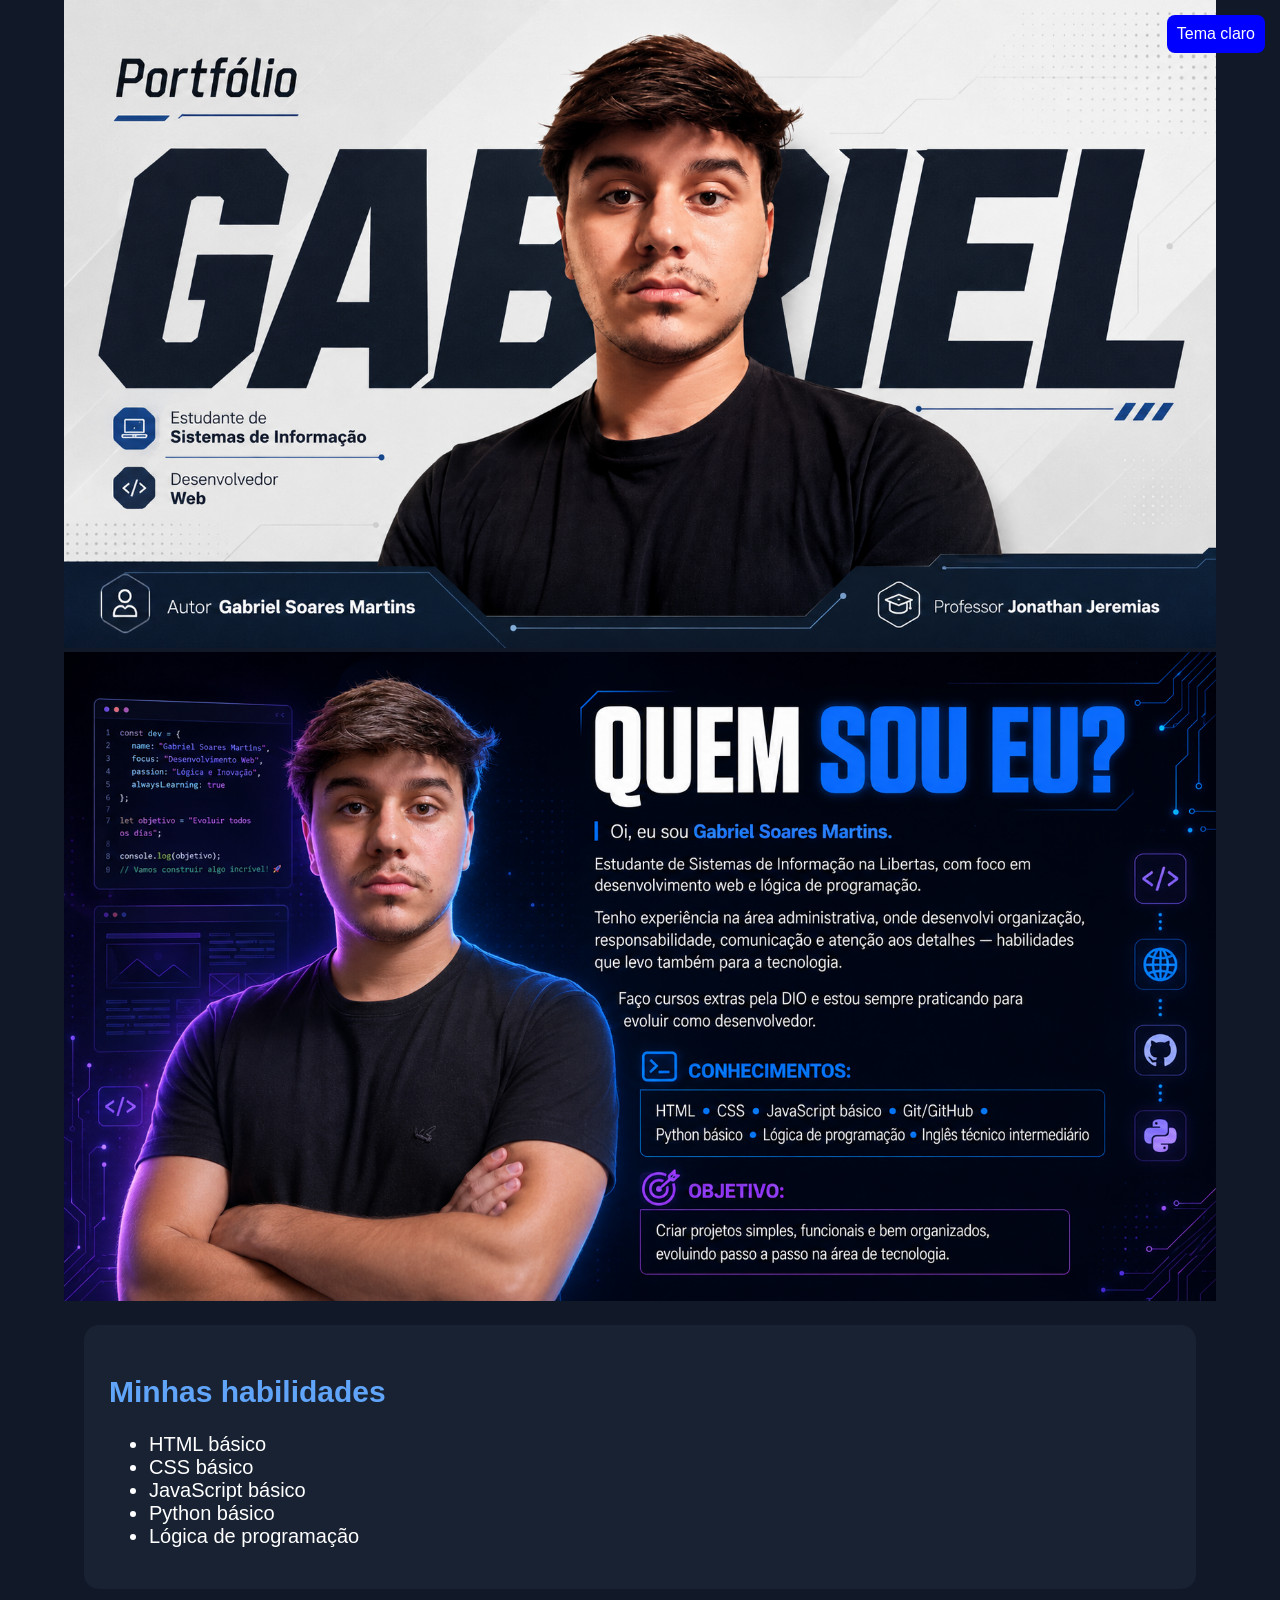
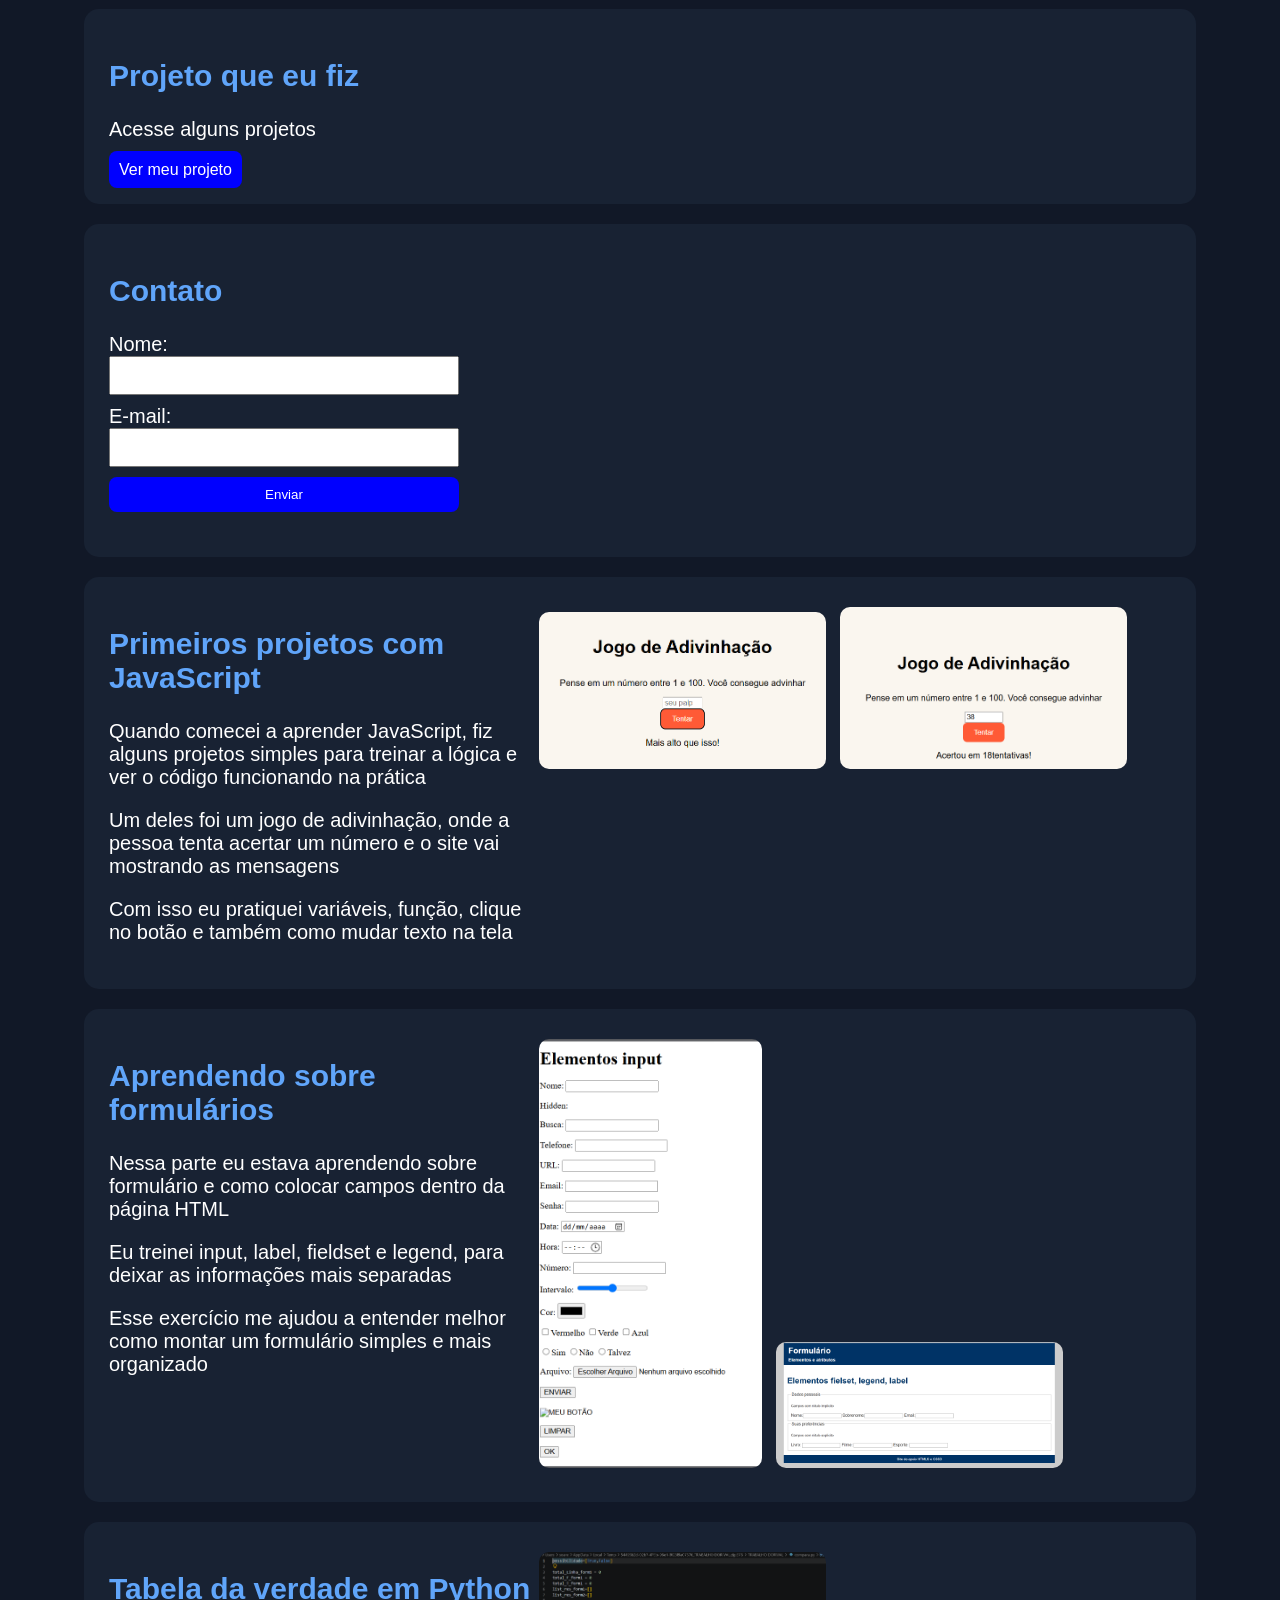
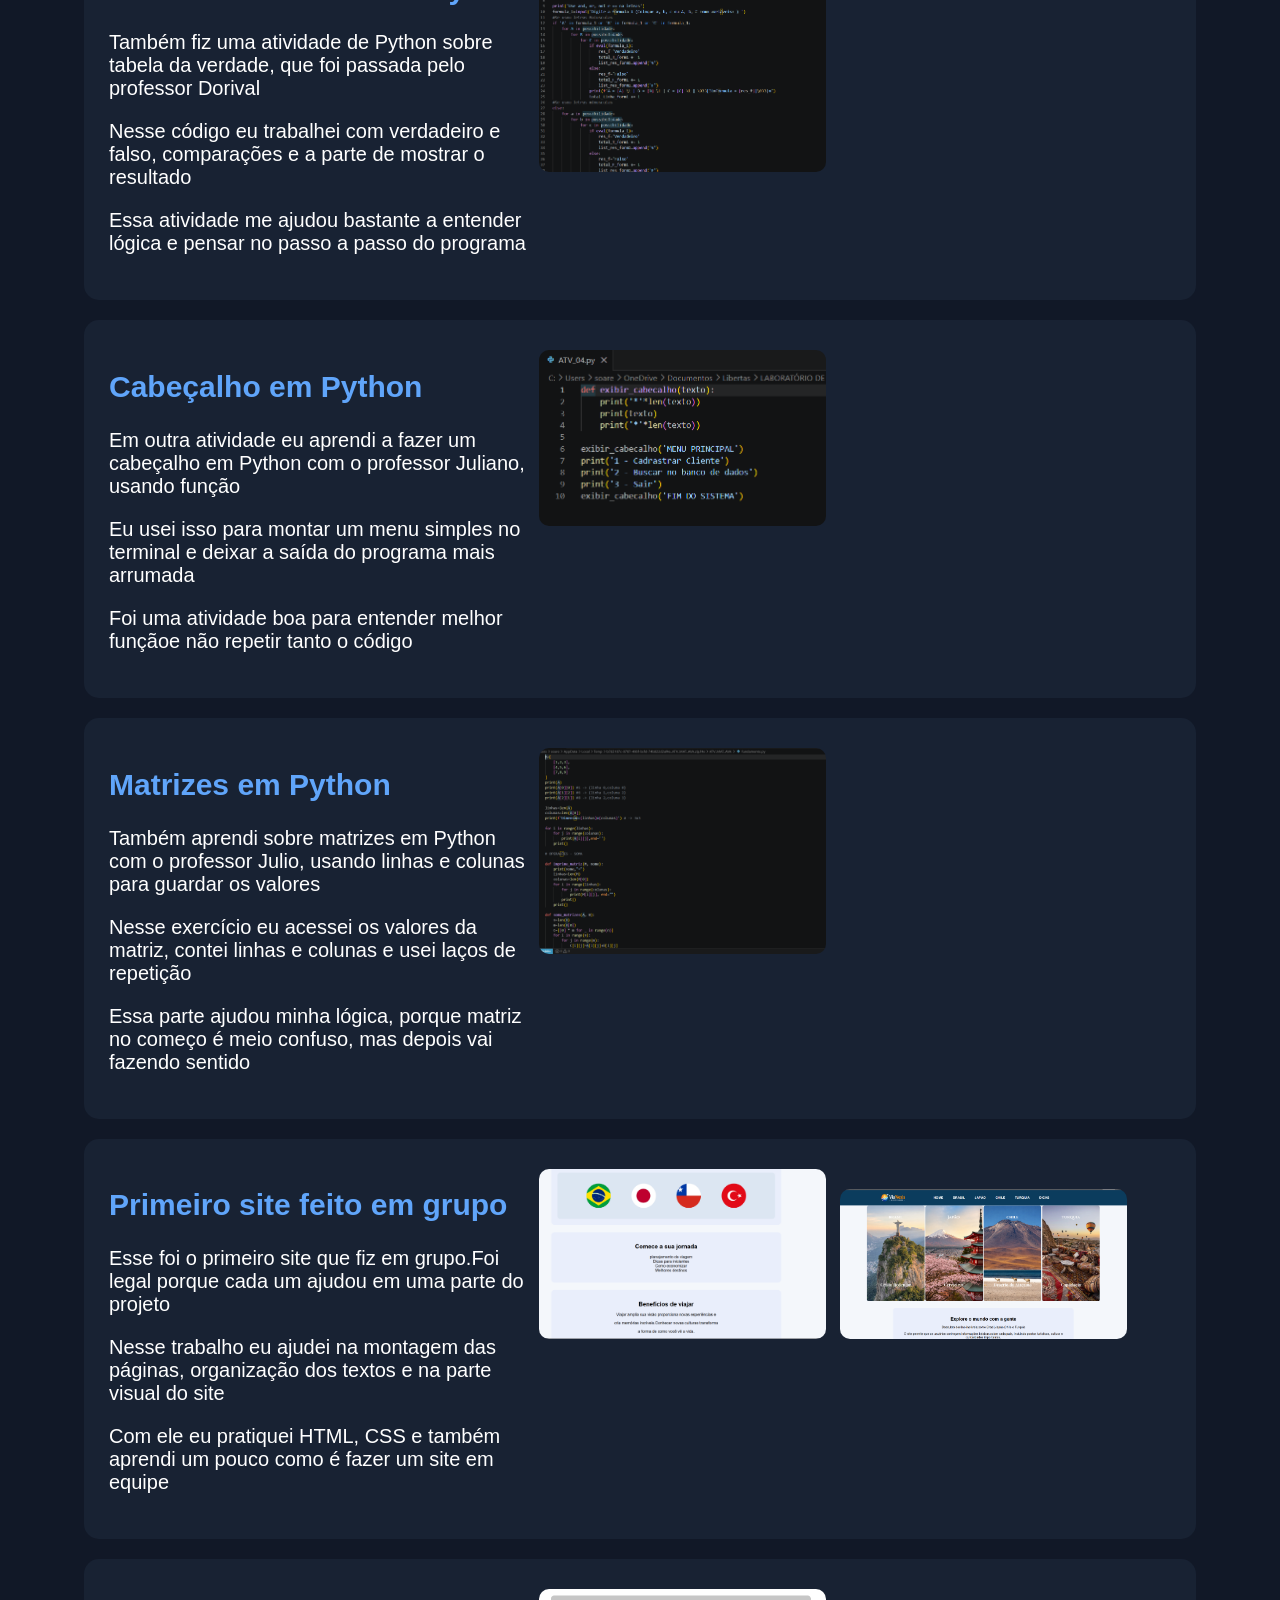
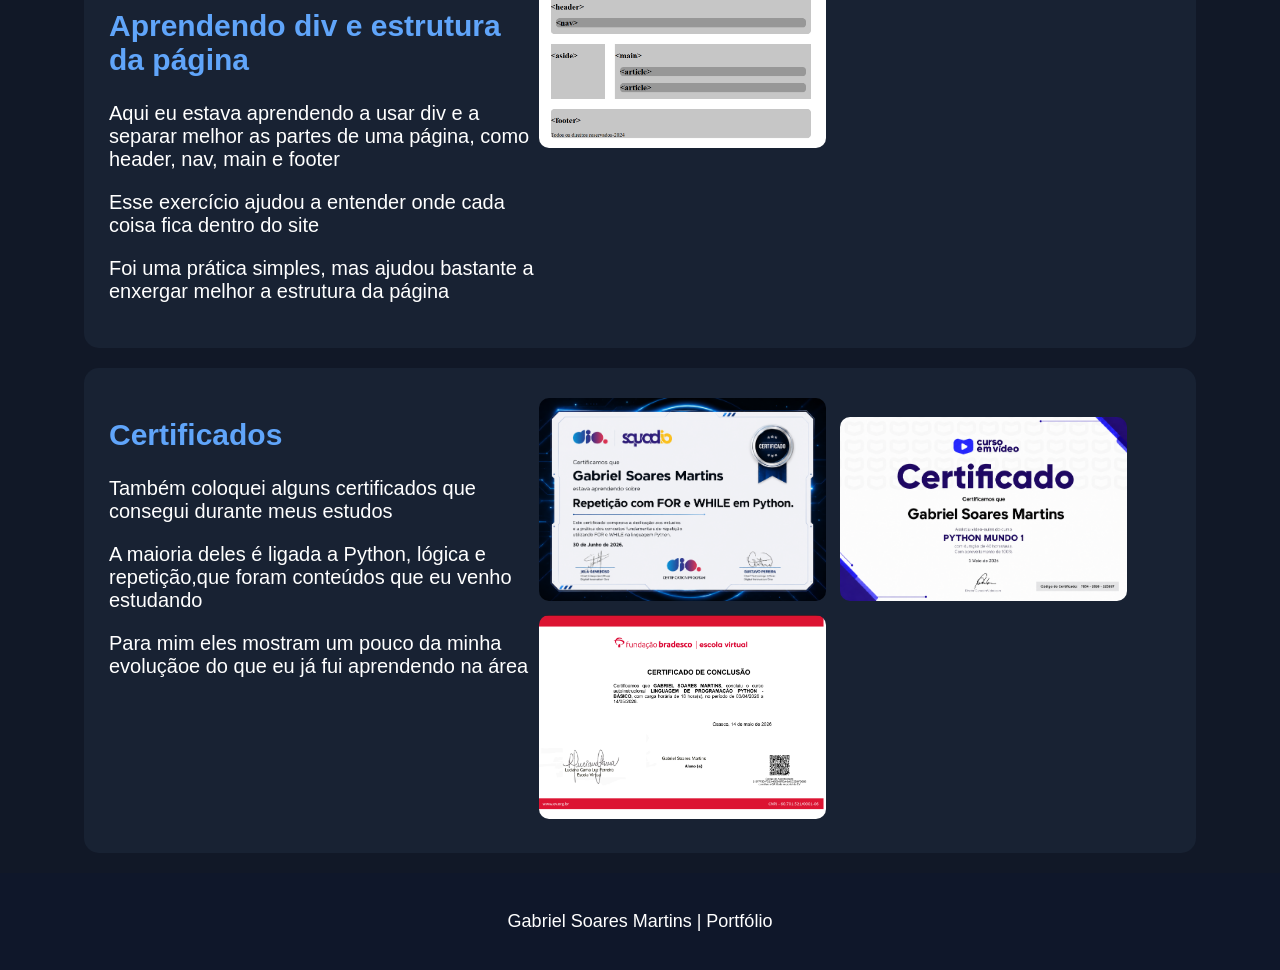
<file: index.html>
<!DOCTYPE html>
<html lang="pt-BR">
<head>
    <meta charset="UTF-8">
    <meta name="viewport" content="width=device-width, initial-scale=1.0">
    <title>Portfólio | Gabriel Soares Martins</title>
    <link rel="stylesheet" href="style.css">
</head>
<body>
    <main>
    <a href="tema-claro.html" class="botao-tema">Tema claro</a>
        <section class="banner-topo">
            <img src="fotos/BANNER.png" alt="Banner do portfólio de Gabriel">
        </section>
        <section class="banner-topo">
            <img src="fotos/QUEM SOU.png" alt="Banner quem sou eu de Gabriel">
        </section>
        <section class="secao-simples" id="habilidades">
            <h2>Minhas habilidades</h2>
            <ul>
                <li>HTML básico</li>
                <li>CSS básico</li>
                <li>JavaScript básico</li>
                <li>Python básico</li>
                <li>Lógica de programação</li>
            </ul>
        </section>
        <section class="secao-simples" id="projeto">
            <h2>Projeto que eu fiz</h2>
            <p>Acesse alguns projetos</p>
            <a href="https://github.com/ra007936-lib" target="_blank">Ver meu projeto</a>
        </section>
        <section class="secao-simples" id="contato">
            <h2>Contato</h2>
            <form id="formContato">
                <label for="nome">Nome:</label>
                <input type="text" id="nome">
                <label for="email">E-mail:</label>
                <input type="email" id="email">
                <button type="submit">Enviar</button>
            </form>
            <p id="mensagem"></p>
        </section>
        <section class="secao-projeto">
            <div class="texto-projeto">
                <h2>Primeiros projetos com JavaScript</h2>
                <p>Quando comecei a aprender JavaScript, fiz alguns projetos simples para treinar a lógica e ver o código funcionando na prática</p>
                <p>Um deles foi um jogo de adivinhação, onde a pessoa tenta acertar um número e o site vai mostrando as mensagens</p>
                <p>Com isso eu pratiquei variáveis, função, clique no botão e também como mudar texto na tela</p>
            </div>
            <div class="imagens-projeto">
                <img src="fotos/projeto-adivinhacao-1.png" alt="Primeira tela do jogo de adivinhação">
                <img src="fotos/projeto-adivinhacao-2.png" alt="Tela de acerto do jogo de adivinhação">
            </div>
        </section>
        <section class="secao-projeto">
            <div class="texto-projeto">
                <h2>Aprendendo sobre formulários</h2>
                <p>Nessa parte eu estava aprendendo sobre formulário e como colocar campos dentro da página HTML</p>
                <p>Eu treinei input, label, fieldset e legend, para deixar as informações mais separadas</p>
                <p>Esse exercício me ajudou a entender melhor como montar um formulário simples e mais organizado</p>
            </div>
            <div class="imagens-projeto">
                <img class="imagem-retrato" src="fotos/projeto-formulario-1.png" alt="Primeiro exercício sobre formulário">
                <img src="fotos/projeto-formulario-2.png" alt="Segundo exercício sobre formulário">
            </div>
        </section>
        <section class="secao-projeto">
            <div class="texto-projeto">
                <h2>Tabela da verdade em Python</h2>
                <p>Também fiz uma atividade de Python sobre tabela da verdade, que foi passada pelo professor Dorival</p>
                <p>Nesse código eu trabalhei com verdadeiro e falso, comparações e a parte de mostrar o resultado</p>
                <p>Essa atividade me ajudou bastante a entender lógica e pensar no passo a passo do programa</p>
            </div>
            <div class="imagens-projeto">
                <img src="fotos/projeto-python-tabela-verdade.png" alt="Projeto de tabela da verdade em Python">
            </div>
        </section>
        <section class="secao-projeto">
            <div class="texto-projeto">
                <h2>Cabeçalho em Python</h2>
                <p>Em outra atividade eu aprendi a fazer um cabeçalho em Python com o professor Juliano, usando função</p>
                <p>Eu usei isso para montar um menu simples no terminal e deixar a saída do programa mais arrumada</p>
                <p>Foi uma atividade boa para entender melhor funçãoe não repetir tanto o código</p>
            </div>
            <div class="imagens-projeto">
                <img src="fotos/projeto-python-cabecalho.png" alt="Exercício de cabeçalho em Python">
            </div>
        </section>
        <section class="secao-projeto">
            <div class="texto-projeto">
                <h2>Matrizes em Python</h2>
                <p>Também aprendi sobre matrizes em Python com o professor Julio, usando linhas e colunas para guardar os valores</p>
                <p>Nesse exercício eu acessei os valores da matriz, contei linhas e colunas e usei laços de repetição</p>
                <p>Essa parte ajudou minha lógica, porque matriz no começo é meio confuso, mas depois vai fazendo sentido</p>
            </div>
            <div class="imagens-projeto">
                <img src="fotos/projeto-python-matrizes.png" alt="Exercício de matrizes em Python">
            </div>
        </section>
        <section class="secao-projeto">
            <div class="texto-projeto">
                <h2>Primeiro site feito em grupo</h2>
                <p>Esse foi o primeiro site que fiz em grupo.Foi legal porque cada um ajudou em uma parte do projeto</p>
                <p>Nesse trabalho eu ajudei na montagem das páginas, organização dos textos e na parte visual do site</p>
                <p>Com ele eu pratiquei HTML, CSS e também aprendi um pouco como é fazer um site em equipe</p>
            </div>
            <div class="imagens-projeto">
                <img src="fotos/projeto-site-grupo-1.png" alt="Primeira imagem do primeiro site feito em grupo">
                <img src="fotos/projeto-site-grupo-2.png" alt="Segunda imagem do primeiro site feito em grupo">
            </div>
        </section>
        <section class="secao-projeto">
            <div class="texto-projeto">
                <h2>Aprendendo div e estrutura da página</h2>
                <p>Aqui eu estava aprendendo a usar div e a separar melhor as partes de uma página, como header, nav, main e footer</p>
                <p>Esse exercício ajudou a entender onde cada coisa fica dentro do site</p>
                <p>Foi uma prática simples, mas ajudou bastante a enxergar melhor a estrutura da página</p>
            </div>
            <div class="imagens-projeto">
                <img src="fotos/projeto-aprendendo-div.png" alt="Exercício aprendendo div e estrutura da página">
            </div>
        </section>
        <section class="secao-projeto">
            <div class="texto-projeto">
                <h2>Certificados</h2>
                <p>Também coloquei alguns certificados que consegui durante meus estudos</p>
                <p>A maioria deles é ligada a Python, lógica e repetição,que foram conteúdos que eu venho estudando</p>
                <p>Para mim eles mostram um pouco da minha evoluçãoe do que eu já fui aprendendo na área</p>
            </div>
            <div class="imagens-projeto">
                <img src="fotos/certificado-python-repeticao.png" alt="Certificado sobre repetição com for e while em Python">
                <img src="fotos/certificado-python-mundo1.png" alt="Certificado do curso Python Mundo 1">
                <img src="fotos/certificado-bradesco-python.png" alt="Certificado de linguagem de programação Python básico da Fundação Bradesco">
            </div>
        </section>
    <script src="script.js"></script>
    </main>
    <footer class="rodape-simples">
        <p>Gabriel Soares Martins | Portfólio</p>
    </footer>
</body>
</html>
</file>
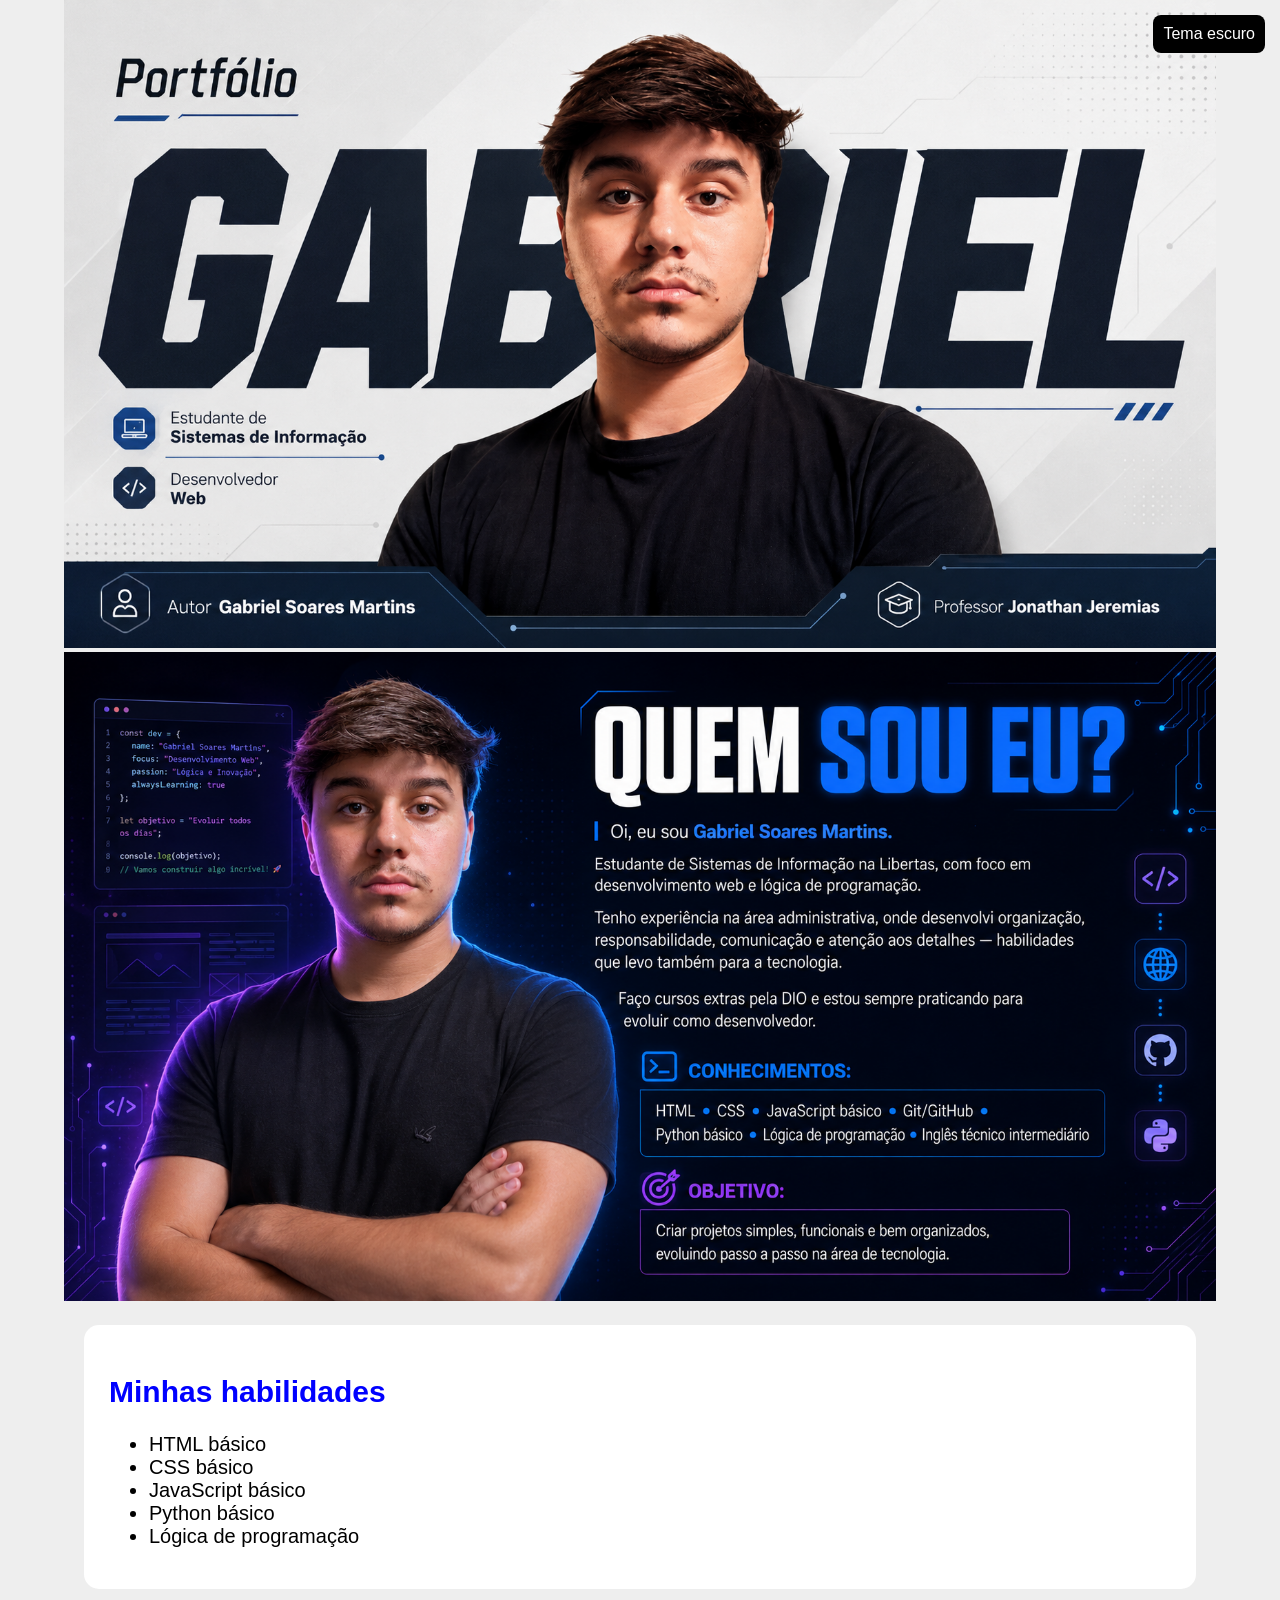
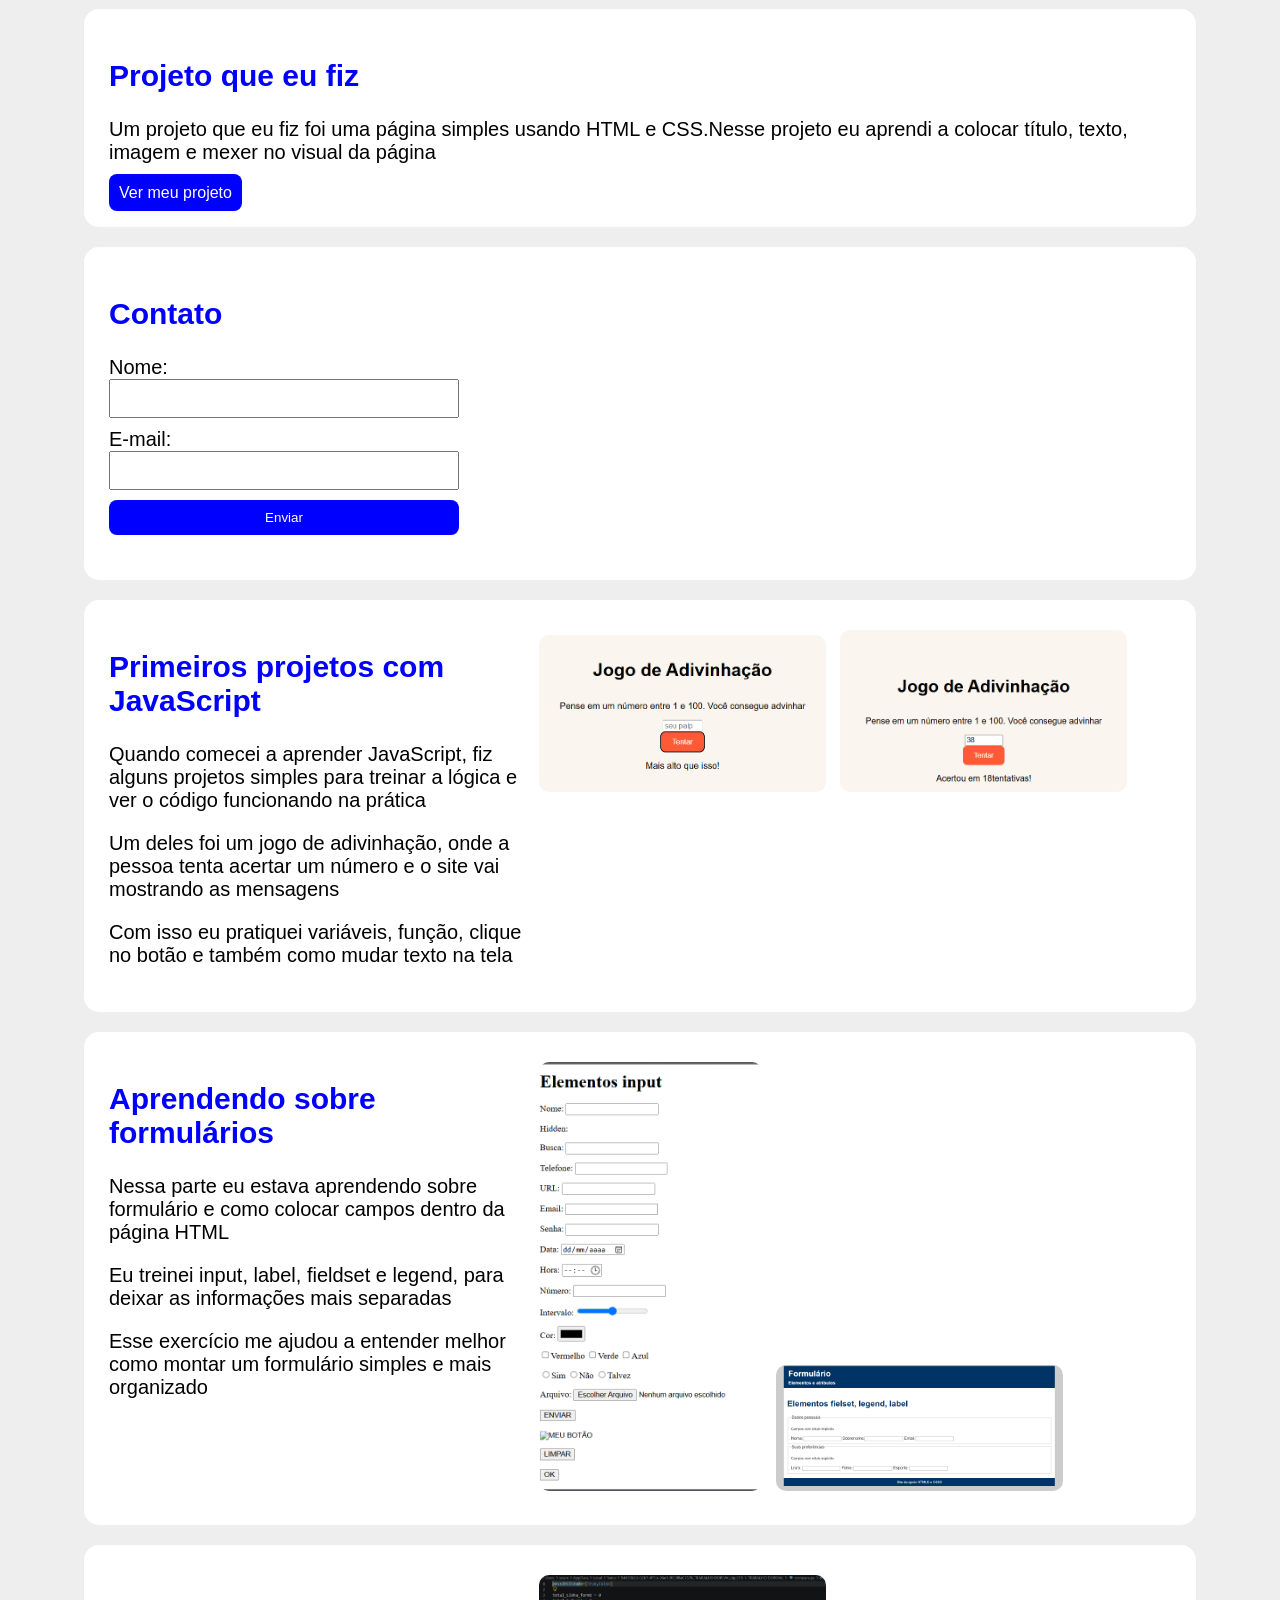
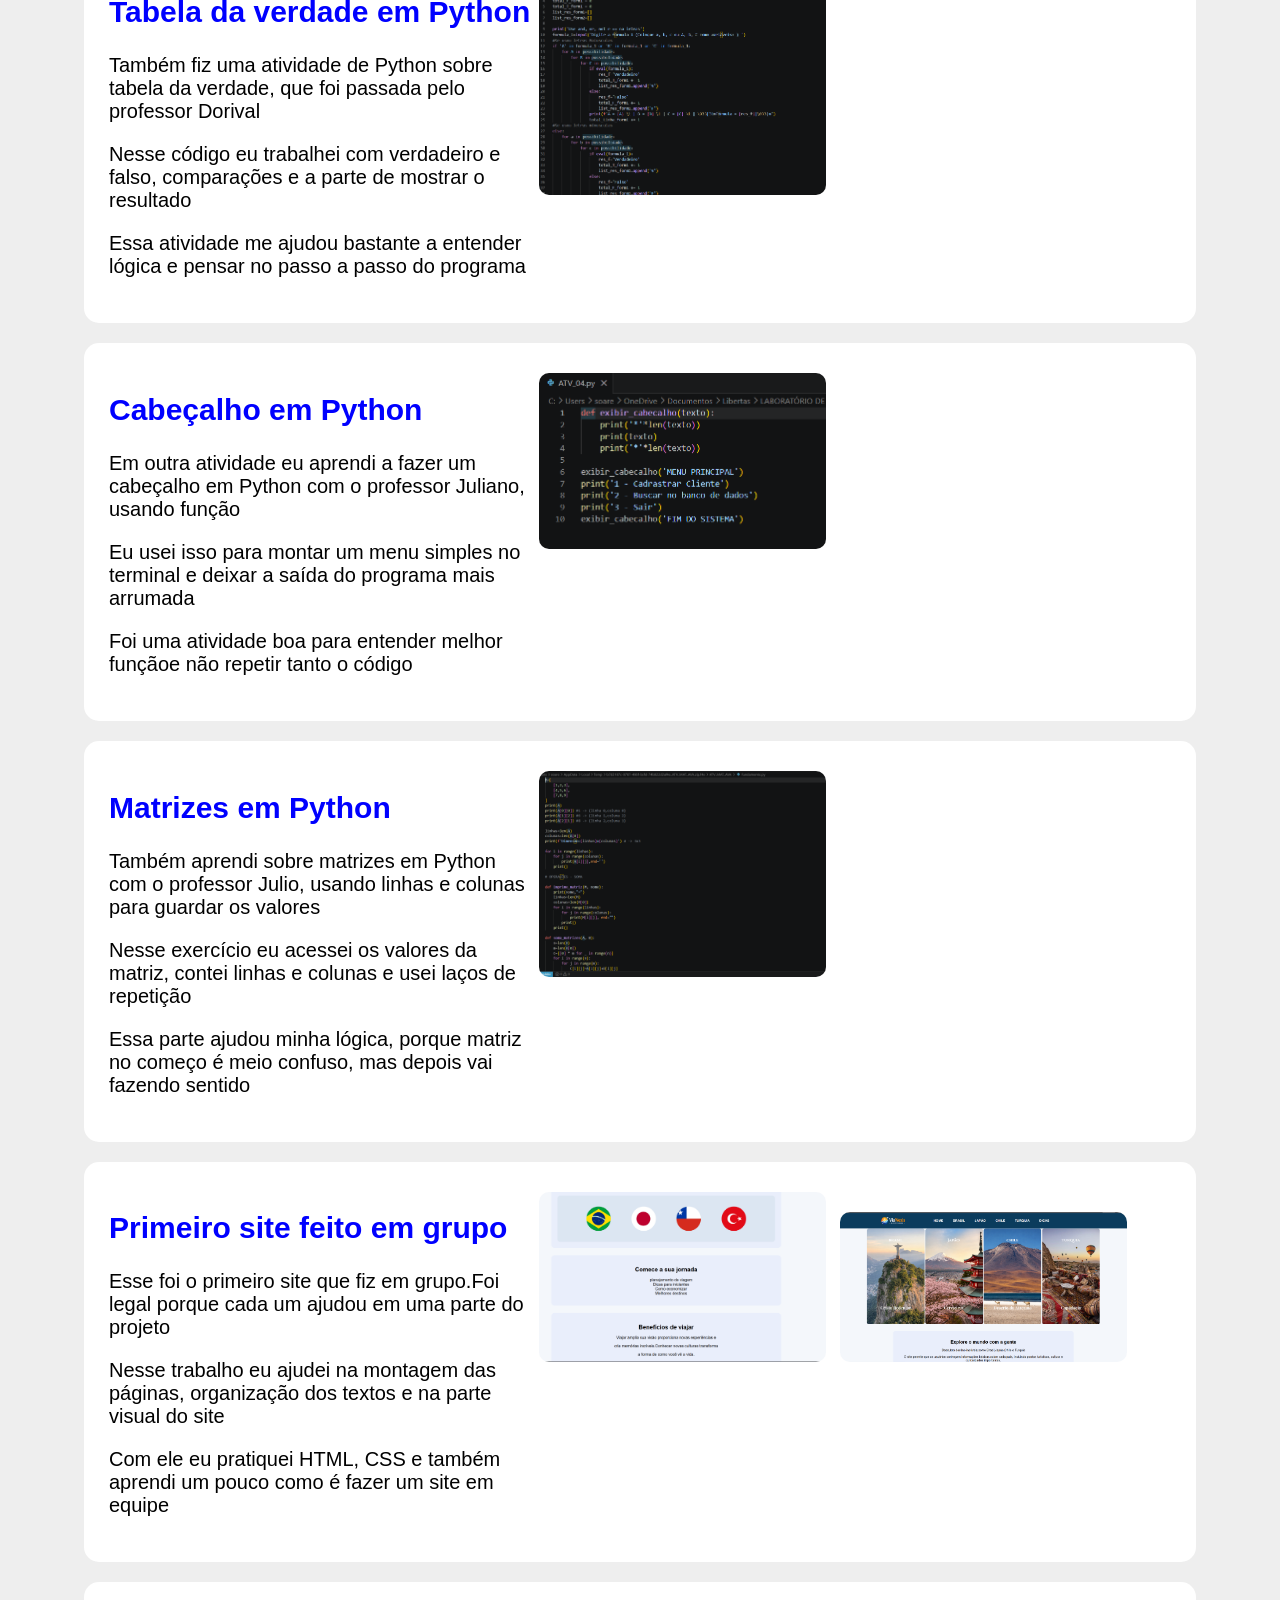
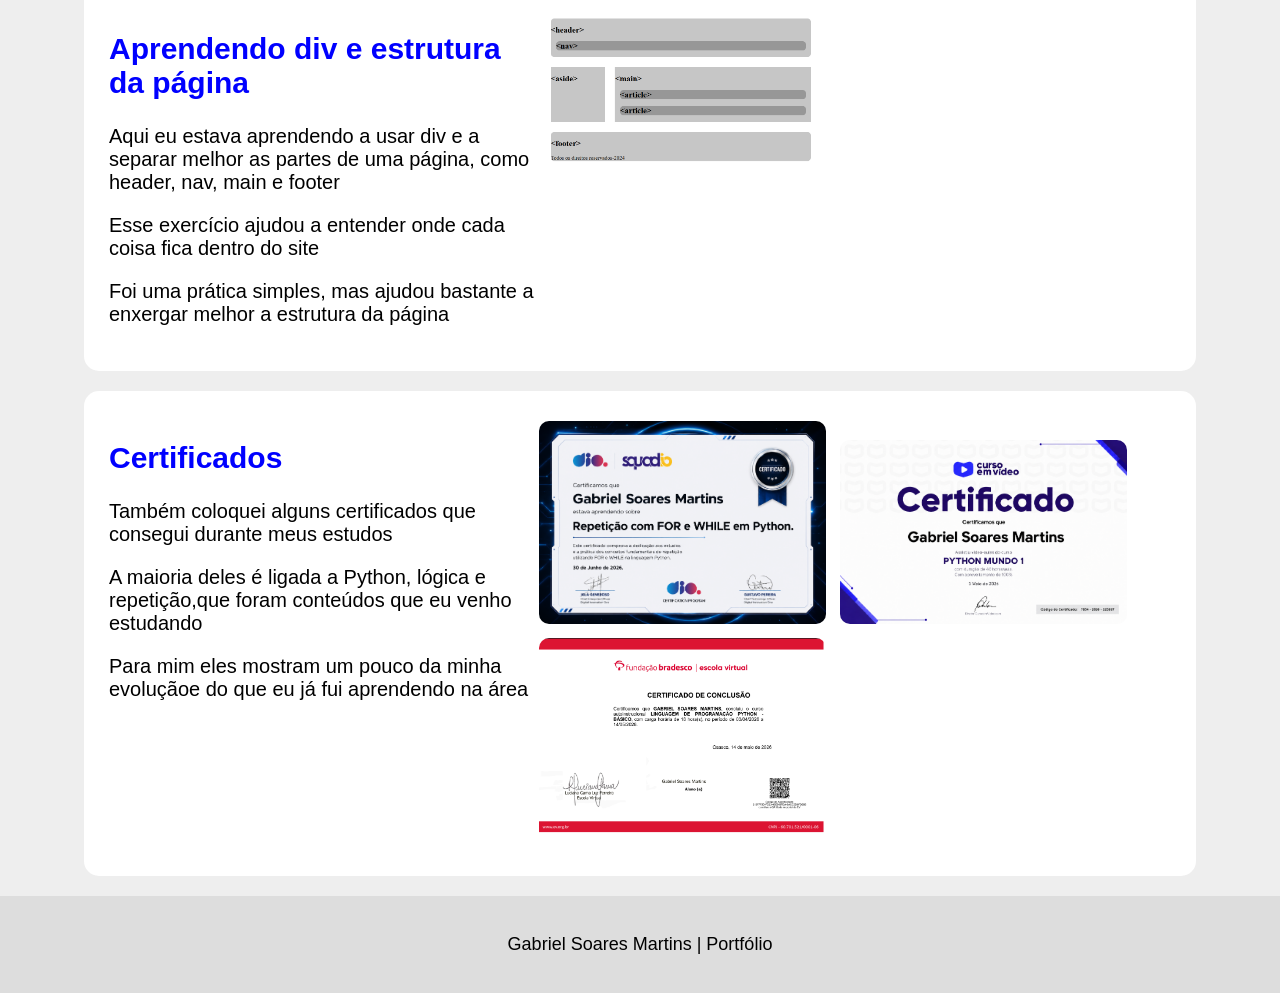
<file: tema-claro.html>
<!DOCTYPE html>
<html lang="pt-BR">
<head>
    <meta charset="UTF-8">
    <meta name="viewport" content="width=device-width, initial-scale=1.0">
    <title>Portfólio | Gabriel Soares Martins</title>
    <link rel="stylesheet" href="tema-claro.css">
</head>
<body>
    <main>
    <a href="index.html" class="botao-tema">Tema escuro</a>
        <section class="banner-topo">
            <img src="fotos/BANNER.png" alt="Banner do portfólio de Gabriel">
        </section>
        <section class="banner-topo">
            <img src="fotos/QUEM SOU.png" alt="Banner quem sou eu de Gabriel">
        </section>
        <section class="secao-simples" id="habilidades">
            <h2>Minhas habilidades</h2>
            <ul>
                <li>HTML básico</li>
                <li>CSS básico</li>
                <li>JavaScript básico</li>
                <li>Python básico</li>
                <li>Lógica de programação</li>
            </ul>
        </section>
        <section class="secao-simples" id="projeto">
            <h2>Projeto que eu fiz</h2>
            <p>Um projeto que eu fiz foi uma página simples usando HTML e CSS.Nesse projeto eu aprendi a colocar título, texto, imagem e mexer no visual da página</p>
            <a href="https://github.com/" target="_blank">Ver meu projeto</a>
        </section>
        <section class="secao-simples" id="contato">
            <h2>Contato</h2>
            <form id="formContato">
                <label for="nome">Nome:</label>
                <input type="text" id="nome">
                <label for="email">E-mail:</label>
                <input type="email" id="email">
                <button type="submit">Enviar</button>
            </form>
            <p id="mensagem"></p>
        </section>
        <section class="secao-projeto">
            <div class="texto-projeto">
                <h2>Primeiros projetos com JavaScript</h2>
                <p>Quando comecei a aprender JavaScript, fiz alguns projetos simples para treinar a lógica e ver o código funcionando na prática</p>
                <p>Um deles foi um jogo de adivinhação, onde a pessoa tenta acertar um número e o site vai mostrando as mensagens</p>
                <p>Com isso eu pratiquei variáveis, função, clique no botão e também como mudar texto na tela</p>
            </div>
            <div class="imagens-projeto">
                <img src="fotos/projeto-adivinhacao-1.png" alt="Primeira tela do jogo de adivinhação">
                <img src="fotos/projeto-adivinhacao-2.png" alt="Tela de acerto do jogo de adivinhação">
            </div>
        </section>
        <section class="secao-projeto">
            <div class="texto-projeto">
                <h2>Aprendendo sobre formulários</h2>
                <p>Nessa parte eu estava aprendendo sobre formulário e como colocar campos dentro da página HTML</p>
                <p>Eu treinei input, label, fieldset e legend, para deixar as informações mais separadas</p>
                <p>Esse exercício me ajudou a entender melhor como montar um formulário simples e mais organizado</p>
            </div>
            <div class="imagens-projeto">
                <img class="imagem-retrato" src="fotos/projeto-formulario-1.png" alt="Primeiro exercício sobre formulário">
                <img src="fotos/projeto-formulario-2.png" alt="Segundo exercício sobre formulário">
            </div>
        </section>
        <section class="secao-projeto">
            <div class="texto-projeto">
                <h2>Tabela da verdade em Python</h2>
                <p>Também fiz uma atividade de Python sobre tabela da verdade, que foi passada pelo professor Dorival</p>
                <p>Nesse código eu trabalhei com verdadeiro e falso, comparações e a parte de mostrar o resultado</p>
                <p>Essa atividade me ajudou bastante a entender lógica e pensar no passo a passo do programa</p>
            </div>
            <div class="imagens-projeto">
                <img src="fotos/projeto-python-tabela-verdade.png" alt="Projeto de tabela da verdade em Python">
            </div>
        </section>
        <section class="secao-projeto">
            <div class="texto-projeto">
                <h2>Cabeçalho em Python</h2>
                <p>Em outra atividade eu aprendi a fazer um cabeçalho em Python com o professor Juliano, usando função</p>
                <p>Eu usei isso para montar um menu simples no terminal e deixar a saída do programa mais arrumada</p>
                <p>Foi uma atividade boa para entender melhor funçãoe não repetir tanto o código</p>
            </div>
            <div class="imagens-projeto">
                <img src="fotos/projeto-python-cabecalho.png" alt="Exercício de cabeçalho em Python">
            </div>
        </section>
        <section class="secao-projeto">
            <div class="texto-projeto">
                <h2>Matrizes em Python</h2>
                <p>Também aprendi sobre matrizes em Python com o professor Julio, usando linhas e colunas para guardar os valores</p>
                <p>Nesse exercício eu acessei os valores da matriz, contei linhas e colunas e usei laços de repetição</p>
                <p>Essa parte ajudou minha lógica, porque matriz no começo é meio confuso, mas depois vai fazendo sentido</p>
            </div>
            <div class="imagens-projeto">
                <img src="fotos/projeto-python-matrizes.png" alt="Exercício de matrizes em Python">
            </div>
        </section>
        <section class="secao-projeto">
            <div class="texto-projeto">
                <h2>Primeiro site feito em grupo</h2>
                <p>Esse foi o primeiro site que fiz em grupo.Foi legal porque cada um ajudou em uma parte do projeto</p>
                <p>Nesse trabalho eu ajudei na montagem das páginas, organização dos textos e na parte visual do site</p>
                <p>Com ele eu pratiquei HTML, CSS e também aprendi um pouco como é fazer um site em equipe</p>
            </div>
            <div class="imagens-projeto">
                <img src="fotos/projeto-site-grupo-1.png" alt="Primeira imagem do primeiro site feito em grupo">
                <img src="fotos/projeto-site-grupo-2.png" alt="Segunda imagem do primeiro site feito em grupo">
            </div>
        </section>
        <section class="secao-projeto">
            <div class="texto-projeto">
                <h2>Aprendendo div e estrutura da página</h2>
                <p>Aqui eu estava aprendendo a usar div e a separar melhor as partes de uma página, como header, nav, main e footer</p>
                <p>Esse exercício ajudou a entender onde cada coisa fica dentro do site</p>
                <p>Foi uma prática simples, mas ajudou bastante a enxergar melhor a estrutura da página</p>
            </div>
            <div class="imagens-projeto">
                <img src="fotos/projeto-aprendendo-div.png" alt="Exercício aprendendo div e estrutura da página">
            </div>
        </section>
        <section class="secao-projeto">
            <div class="texto-projeto">
                <h2>Certificados</h2>
                <p>Também coloquei alguns certificados que consegui durante meus estudos</p>
                <p>A maioria deles é ligada a Python, lógica e repetição,que foram conteúdos que eu venho estudando</p>
                <p>Para mim eles mostram um pouco da minha evoluçãoe do que eu já fui aprendendo na área</p>
            </div>
            <div class="imagens-projeto">
                <img src="fotos/certificado-python-repeticao.png" alt="Certificado sobre repetição com for e while em Python">
                <img src="fotos/certificado-python-mundo1.png" alt="Certificado do curso Python Mundo 1">
                <img src="fotos/certificado-bradesco-python.png" alt="Certificado de linguagem de programação Python básico da Fundação Bradesco">
            </div>
        </section>
    </main>
    <footer class="rodape-simples">
        <p>Gabriel Soares Martins | Portfólio</p>
    </footer>
    <script src="script.js"></script>
</body>
</html>
</file>
<file: style.css>
body {
    background-color: #111827;
    font-family: Arial;
    margin: 0;
}
main {
    width: 90%;
    margin: auto;
}
.botao-tema {
    background-color: blue;
    text-decoration: none;
    color: white;
    padding: 10px;
    border: none;
    border-radius: 8px;
    position: fixed;
    top: 15px;
    right: 15px;
}
.botao-tema:hover {
    background-color: darkblue;
}
.banner-topo img {
    width: 100%;
}
.secao-simples {
    background-color: #182233;
    margin: 20px;
    padding: 25px;
    border-radius: 15px;
}
.secao-simples h2 {
    color: #60a5fa;
    font-size: 30px;
}
.secao-simples p {
    color: white;
    font-size: 20px;
}
.secao-simples li {
    color: white;
    font-size: 20px;
}
.secao-simples label {
    color: white;
    font-size: 20px;
}
.secao-simples a {
    color: white;
    background-color: blue;
    padding: 10px;
    text-decoration: none;
    border-radius: 8px;
}
.secao-simples a:hover {
    background-color: darkblue;
}
#formContato {
    display: flex;
    flex-direction: column;
    width: 350px;
}
#formContato input {
    padding: 10px;
    margin-bottom: 10px;
}
#formContato button {
    background-color: blue;
    color: white;
    padding: 10px;
    border: none;
    border-radius: 8px;
}
#formContato button:hover {
    background-color: darkblue;
}
#mensagem {
    color: white;
    font-size: 20px;
}
.secao-projeto {
    background-color: #182233;
    margin: 20px;
    padding: 25px;
    border-radius: 15px;
    display: flex;
}
.texto-projeto {
    width: 40%;
}
.texto-projeto h2 {
    color: #60a5fa;
    font-size: 30px;
}
.texto-projeto p {
    color: white;
    font-size: 20px;
}
.imagens-projeto {
    width: 60%;
}
.imagens-projeto img {
    width: 45%;
    height: auto;
    margin: 5px;
    border-radius: 10px;
}
.imagens-projeto img.imagem-retrato {
    width: 35%;
    height: auto;
}
.imagens-projeto img.imagem-grande {
    width: 85%;
    height: auto;
}
.card-certificado {
    background-color: #0f172a;
    margin: 20px;
    padding: 20px;
    border-radius: 15px;
}
.card-certificado h3 {
    color: #60a5fa;
    font-size: 25px;
}
.card-certificado p {
    color: white;
    font-size: 20px;
}
.botao-certificado {
    background-color: blue;
    color: white;
    padding: 10px;
    text-decoration: none;
    border-radius: 8px;
}
.botao-certificado:hover {
    background-color: darkblue;
}
.rodape-simples {
    background-color: #0f172a;
    text-align: center;
    padding: 20px;
}
.rodape-simples p {
    color: white;
    font-size: 18px;
}
</file>
<file: tema-claro.css>
body {
    background-color: #eeeeee;
    font-family: Arial;
    margin: 0;
}
main {
    width: 90%;
    margin: auto;
}
.botao-tema {
    background-color: black;
    text-decoration: none;
    color: white;
    padding: 10px;
    border: none;
    border-radius: 8px;
    position: fixed;
    top: 15px;
    right: 15px;
}
.botao-tema:hover {
    background-color: gray;
}
.banner-topo img {
    width: 100%;
}
.secao-simples {
    background-color: white;
    margin: 20px;
    padding: 25px;
    border-radius: 15px;
}
.secao-simples h2 {
    color: blue;
    font-size: 30px;
}
.secao-simples p {
    color: black;
    font-size: 20px;
}
.secao-simples li {
    color: black;
    font-size: 20px;
}
.secao-simples label {
    color: black;
    font-size: 20px;
}
.secao-simples a {
    color: white;
    background-color: blue;
    padding: 10px;
    text-decoration: none;
    border-radius: 8px;
}
.secao-simples a:hover {
    background-color: darkblue;
}
#formContato {
    display: flex;
    flex-direction: column;
    width: 350px;
}
#formContato input {
    padding: 10px;
    margin-bottom: 10px;
}
#formContato button {
    background-color: blue;
    color: white;
    padding: 10px;
    border: none;
    border-radius: 8px;
}
#formContato button:hover {
    background-color: darkblue;
}
#mensagem {
    color: black;
    font-size: 20px;
}
.secao-projeto {
    background-color: white;
    margin: 20px;
    padding: 25px;
    border-radius: 15px;
    display: flex;
}
.texto-projeto {
    width: 40%;
}
.texto-projeto h2 {
    color: blue;
    font-size: 30px;
}
.texto-projeto p {
    color: black;
    font-size: 20px;
}
.imagens-projeto {
    width: 60%;
}
.imagens-projeto img {
    width: 45%;
    height: auto;
    margin: 5px;
    border-radius: 10px;
}
.imagens-projeto img.imagem-retrato {
    width: 35%;
    height: auto;
}
.imagens-projeto img.imagem-grande {
    width: 85%;
    height: auto;
}
.card-certificado {
    background-color: white;
    margin: 20px;
    padding: 20px;
    border-radius: 15px;
}
.card-certificado h3 {
    color: blue;
    font-size: 25px;
}
.card-certificado p {
    color: black;
    font-size: 20px;
}
.botao-certificado {
    background-color: blue;
    color: white;
    padding: 10px;
    text-decoration: none;
    border-radius: 8px;
}
.botao-certificado:hover {
    background-color: darkblue;
}
.rodape-simples {
    background-color: #dddddd;
    text-align: center;
    padding: 20px;
}
.rodape-simples p {
    color: black;
    font-size: 18px;
}
</file>
